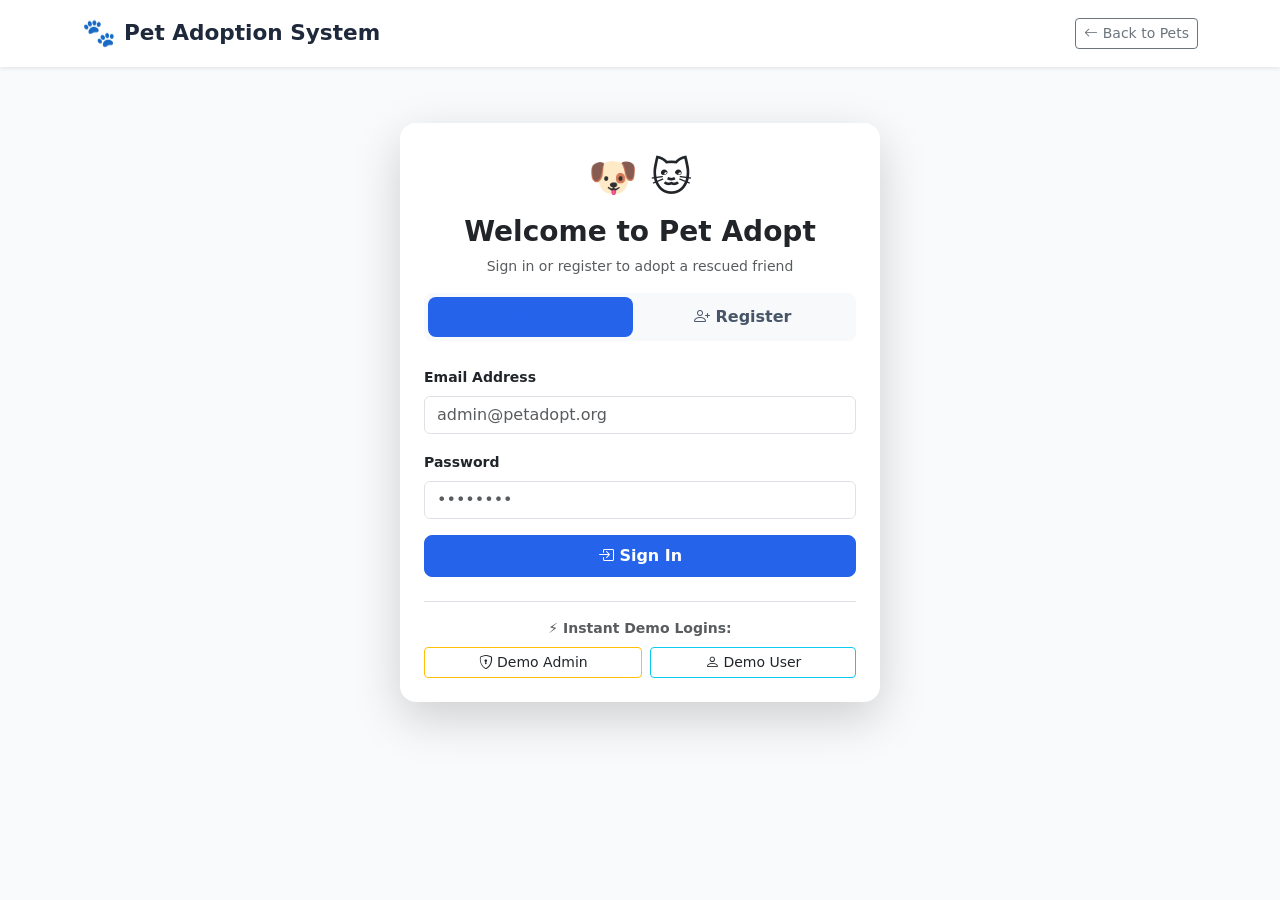
<file: target/classes/static/admin.html>
<!DOCTYPE html>
<html lang="en">
<head>
    <meta charset="UTF-8">
    <meta name="viewport" content="width=device-width, initial-scale=1.0">
    <title>Admin Portal - Pet Adoption Management System</title>
    <!-- Bootstrap 5 CSS -->
    <link href="https://cdn.jsdelivr.net/npm/bootstrap@5.3.2/dist/css/bootstrap.min.css" rel="stylesheet">
    <!-- Bootstrap Icons -->
    <link href="https://cdn.jsdelivr.net/npm/bootstrap-icons@1.11.3/font/bootstrap-icons.min.css" rel="stylesheet">
    <link rel="stylesheet" href="css/styles.css">
</head>
<body class="bg-light">

    <!-- Navbar -->
    <nav class="navbar navbar-expand-lg navbar-dark bg-dark sticky-top shadow-sm">
        <div class="container">
            <a class="navbar-brand d-flex align-items-center" href="index.html">
                <span class="brand-icon">🐾</span>
                <span>Pet Adoption Admin</span>
            </a>
            <div class="d-flex align-items-center gap-3">
                <a href="index.html" class="btn btn-outline-light btn-sm"><i class="bi bi-eye"></i> View Public Site</a>
                <button class="btn btn-danger btn-sm" onclick="Auth.logout()"><i class="bi bi-box-arrow-right"></i> Logout</button>
            </div>
        </div>
    </nav>

    <!-- Admin Header -->
    <header class="bg-white border-bottom py-3 mb-4">
        <div class="container d-flex flex-wrap justify-content-between align-items-center gap-2">
            <div>
                <h3 class="fw-bold mb-0 text-dark"><i class="bi bi-shield-lock-fill text-warning"></i> Shelter Administration</h3>
                <p class="text-muted small mb-0">Manage pet listings and review adoption applications.</p>
            </div>
            <div>
                <button class="btn btn-success fw-bold" onclick="openAddPetModal()">
                    <i class="bi bi-plus-circle-fill"></i> Add New Pet Record
                </button>
            </div>
        </div>
    </header>

    <!-- Main Content Container with Tabs -->
    <main class="container mb-5">
        <ul class="nav nav-tabs fw-bold mb-4" id="adminTabs" role="tablist">
            <li class="nav-item">
                <button class="nav-link active" id="requests-tab" data-bs-toggle="tab" data-bs-target="#requests-pane">
                    <i class="bi bi-file-earmark-check-fill text-primary"></i> Adoption Requests
                    <span id="requests-badge-count" class="badge bg-danger rounded-pill ms-1">0</span>
                </button>
            </li>
            <li class="nav-item">
                <button class="nav-link" id="pets-tab" data-bs-toggle="tab" data-bs-target="#pets-pane">
                    <i class="bi bi-collection-fill text-success"></i> Manage Pets
                    <span id="pets-badge-count" class="badge bg-secondary rounded-pill ms-1">0</span>
                </button>
            </li>
        </ul>

        <div class="tab-content">
            <!-- TAB 1: ADOPTION REQUESTS -->
            <div class="tab-pane fade show active" id="requests-pane">
                <div class="card border-0 shadow-sm rounded-4 overflow-hidden">
                    <div class="card-header bg-white py-3 d-flex justify-content-between align-items-center">
                        <h5 class="fw-bold mb-0">Adoption Applications Queue</h5>
                        <button class="btn btn-sm btn-outline-secondary" onclick="loadRequests()">
                            <i class="bi bi-arrow-clockwise"></i> Refresh Requests
                        </button>
                    </div>
                    <div class="table-responsive">
                        <table class="table table-hover align-middle mb-0">
                            <thead class="table-light">
                                <tr>
                                    <th>ID</th>
                                    <th>Pet</th>
                                    <th>Adopter Details</th>
                                    <th>Home Info & Reason</th>
                                    <th>Status</th>
                                    <th>Actions</th>
                                </tr>
                            </thead>
                            <tbody id="requests-table-body">
                                <tr>
                                    <td colspan="6" class="text-center py-4 text-muted">Loading requests...</td>
                                </tr>
                            </tbody>
                        </table>
                    </div>
                </div>
            </div>

            <!-- TAB 2: MANAGE PETS -->
            <div class="tab-pane fade" id="pets-pane">
                <div class="card border-0 shadow-sm rounded-4 overflow-hidden">
                    <div class="card-header bg-white py-3 d-flex justify-content-between align-items-center">
                        <h5 class="fw-bold mb-0">All Pet Records</h5>
                        <button class="btn btn-sm btn-outline-secondary" onclick="loadPetsAdmin()">
                            <i class="bi bi-arrow-clockwise"></i> Refresh Pets
                        </button>
                    </div>
                    <div class="table-responsive">
                        <table class="table table-hover align-middle mb-0">
                            <thead class="table-light">
                                <tr>
                                    <th>Image</th>
                                    <th>Name</th>
                                    <th>Species & Breed</th>
                                    <th>Age & Gender</th>
                                    <th>Location</th>
                                    <th>Status</th>
                                    <th>Actions</th>
                                </tr>
                            </thead>
                            <tbody id="pets-table-body">
                                <tr>
                                    <td colspan="7" class="text-center py-4 text-muted">Loading pets...</td>
                                </tr>
                            </tbody>
                        </table>
                    </div>
                </div>
            </div>
        </div>
    </main>

    <!-- Add / Edit Pet Modal -->
    <div class="modal fade" id="petFormModal" tabindex="-1">
        <div class="modal-dialog modal-lg modal-dialog-centered">
            <div class="modal-content">
                <form id="pet-crud-form">
                    <div class="modal-header bg-dark text-white">
                        <h5 class="modal-title fw-bold" id="petModalTitle">Add New Pet</h5>
                        <button type="button" class="btn-close btn-close-white" data-bs-dismiss="modal"></button>
                    </div>
                    <div class="modal-body p-4">
                        <input type="hidden" id="pet-id">

                        <div class="row g-3">
                            <div class="col-md-6">
                                <label class="form-label small fw-bold">Pet Name *</label>
                                <input type="text" id="pet-name" class="form-control" required placeholder="e.g. Max, Bella">
                            </div>
                            <div class="col-md-3">
                                <label class="form-label small fw-bold">Species *</label>
                                <select id="pet-species" class="form-select" required>
                                    <option value="Dog">Dog</option>
                                    <option value="Cat">Cat</option>
                                    <option value="Rabbit">Rabbit</option>
                                    <option value="Other">Other</option>
                                </select>
                            </div>
                            <div class="col-md-3">
                                <label class="form-label small fw-bold">Gender</label>
                                <select id="pet-gender" class="form-select">
                                    <option value="Male">Male</option>
                                    <option value="Female">Female</option>
                                </select>
                            </div>

                            <div class="col-md-6">
                                <label class="form-label small fw-bold">Breed</label>
                                <input type="text" id="pet-breed" class="form-control" placeholder="e.g. Golden Retriever, Labrador">
                            </div>
                            <div class="col-md-3">
                                <label class="form-label small fw-bold">Age (Months)</label>
                                <input type="number" id="pet-age" class="form-control" min="1" placeholder="e.g. 18">
                            </div>
                            <div class="col-md-3">
                                <label class="form-label small fw-bold">Status</label>
                                <select id="pet-status" class="form-select">
                                    <option value="AVAILABLE">AVAILABLE</option>
                                    <option value="PENDING">PENDING</option>
                                    <option value="ADOPTED">ADOPTED</option>
                                </select>
                            </div>

                            <div class="col-md-6">
                                <label class="form-label small fw-bold">Health / Vaccination Status</label>
                                <input type="text" id="pet-health" class="form-control" placeholder="e.g. Vaccinated, Dewormed, Spayed">
                            </div>
                            <div class="col-md-6">
                                <label class="form-label small fw-bold">Shelter Location</label>
                                <input type="text" id="pet-location" class="form-control" placeholder="e.g. Downtown Shelter">
                            </div>

                            <div class="col-12">
                                <label class="form-label small fw-bold">Photo Image URL</label>
                                <input type="url" id="pet-image" class="form-control" placeholder="https://images.unsplash.com/...">
                            </div>

                            <div class="col-12">
                                <label class="form-label small fw-bold">Description / Story</label>
                                <textarea id="pet-description" class="form-control" rows="3" placeholder="Temperament, behavior with other pets and kids..."></textarea>
                            </div>
                        </div>
                    </div>
                    <div class="modal-footer">
                        <button type="button" class="btn btn-secondary" data-bs-dismiss="modal">Cancel</button>
                        <button type="submit" class="btn btn-success fw-bold" id="save-pet-btn">Save Pet Record</button>
                    </div>
                </form>
            </div>
        </div>
    </div>

    <!-- Review Decision Modal -->
    <div class="modal fade" id="reviewDecisionModal" tabindex="-1">
        <div class="modal-dialog modal-dialog-centered">
            <div class="modal-content">
                <form id="decision-form">
                    <div class="modal-header">
                        <h5 class="modal-title fw-bold" id="decisionModalTitle">Review Application</h5>
                        <button type="button" class="btn-close" data-bs-dismiss="modal"></button>
                    </div>
                    <div class="modal-body p-4">
                        <input type="hidden" id="decision-request-id">
                        <input type="hidden" id="decision-action">

                        <p id="decision-prompt" class="mb-3"></p>

                        <div class="mb-3">
                            <label class="form-label small fw-bold">Shelter Admin Note / Feedback</label>
                            <textarea id="decision-notes" class="form-control" rows="3" placeholder="Add guidance, schedule inspection, pickup instructions or reason for rejection..."></textarea>
                        </div>
                    </div>
                    <div class="modal-footer">
                        <button type="button" class="btn btn-light" data-bs-dismiss="modal">Cancel</button>
                        <button type="submit" class="btn fw-bold" id="decision-confirm-btn">Confirm Decision</button>
                    </div>
                </form>
            </div>
        </div>
    </div>

    <!-- Bootstrap 5 JS & Script -->
    <script src="https://cdn.jsdelivr.net/npm/bootstrap@5.3.2/dist/js/bootstrap.bundle.min.js"></script>
    <script src="js/api.js"></script>
    <script>
        let petModal = null;
        let decisionModal = null;
        let allPets = [];
        let allRequests = [];

        document.addEventListener('DOMContentLoaded', () => {
            const user = Auth.getUser();
            if (!user || user.role !== 'ADMIN') {
                alert('Access restricted to administrators only. Redirecting to login.');
                window.location.href = 'login.html';
                return;
            }

            petModal = new bootstrap.Modal(document.getElementById('petFormModal'));
            decisionModal = new bootstrap.Modal(document.getElementById('reviewDecisionModal'));

            document.getElementById('pet-crud-form').addEventListener('submit', handleSavePet);
            document.getElementById('decision-form').addEventListener('submit', handleConfirmDecision);

            loadRequests();
            loadPetsAdmin();
        });

        // ------------------ REQUESTS MANAGEMENT ------------------
        async function loadRequests() {
            try {
                allRequests = await Api.getAllAdoptionRequests();
                const pendingCount = allRequests.filter(r => r.status === 'PENDING').length;
                document.getElementById('requests-badge-count').innerText = pendingCount;

                const tbody = document.getElementById('requests-table-body');
                if (!allRequests || allRequests.length === 0) {
                    tbody.innerHTML = '<tr><td colspan="6" class="text-center py-4 text-muted">No adoption requests found.</td></tr>';
                    return;
                }

                tbody.innerHTML = allRequests.map(req => {
                    let badgeClass = 'bg-warning text-dark';
                    if (req.status === 'APPROVED') badgeClass = 'bg-success';
                    if (req.status === 'REJECTED') badgeClass = 'bg-danger';

                    return `
                        <tr>
                            <td><span class="badge bg-light text-dark border">#${req.id}</span></td>
                            <td>
                                <div class="d-flex align-items-center gap-2">
                                    <img src="${req.pet.imageUrl || 'https://images.unsplash.com/photo-1543466835-00a7907e9de1?auto=format&fit=crop&w=600&q=80'}" 
                                         class="rounded" style="width: 45px; height: 45px; object-fit: cover;">
                                    <div>
                                        <div class="fw-bold">${req.pet.name}</div>
                                        <div class="small text-muted">${req.pet.species} • ${req.pet.breed || ''}</div>
                                    </div>
                                </div>
                            </td>
                            <td>
                                <div class="fw-bold">${req.adopterName}</div>
                                <div class="small text-muted"><i class="bi bi-envelope"></i> ${req.adopterEmail}</div>
                                <div class="small text-muted"><i class="bi bi-telephone"></i> ${req.adopterPhone}</div>
                            </td>
                            <td style="max-width: 250px;">
                                <div class="small"><strong>Home:</strong> ${req.homeType || 'N/A'} (Other pets: ${req.hasOtherPets ? 'Yes' : 'No'})</div>
                                <div class="small text-truncate" title="${req.reason || ''}"><strong>Reason:</strong> ${req.reason || 'None provided'}</div>
                            </td>
                            <td><span class="badge ${badgeClass} px-2 py-1">${req.status}</span></td>
                            <td>
                                ${req.status === 'PENDING' ? `
                                    <div class="btn-group btn-group-sm">
                                        <button class="btn btn-outline-success" title="Approve" onclick="promptDecision(${req.id}, 'APPROVED', '${req.adopterName}', '${req.pet.name}')">
                                            <i class="bi bi-check-lg"></i> Approve
                                        </button>
                                        <button class="btn btn-outline-danger" title="Reject" onclick="promptDecision(${req.id}, 'REJECTED', '${req.adopterName}', '${req.pet.name}')">
                                            <i class="bi bi-x-lg"></i> Reject
                                        </button>
                                    </div>
                                ` : `
                                    <span class="text-muted small">Reviewed</span>
                                `}
                            </td>
                        </tr>
                    `;
                }).join('');
            } catch (err) {
                showToast('Failed to load requests: ' + err.message, 'danger');
            }
        }

        function promptDecision(requestId, status, adopterName, petName) {
            document.getElementById('decision-request-id').value = requestId;
            document.getElementById('decision-action').value = status;
            document.getElementById('decisionModalTitle').innerText = status === 'APPROVED' ? 'Approve Adoption Request' : 'Reject Adoption Request';
            document.getElementById('decision-prompt').innerHTML = `
                Are you sure you want to <strong>${status}</strong> the adoption request from <strong>${adopterName}</strong> for <strong>${petName}</strong>?
                ${status === 'APPROVED' ? '<br><small class="text-success fw-bold">✓ This will immediately mark the pet as ADOPTED in the system.</small>' : ''}
            `;

            const confirmBtn = document.getElementById('decision-confirm-btn');
            confirmBtn.className = status === 'APPROVED' ? 'btn btn-success fw-bold' : 'btn btn-danger fw-bold';
            confirmBtn.innerText = status === 'APPROVED' ? 'Confirm Approval' : 'Confirm Rejection';

            document.getElementById('decision-notes').value = '';
            decisionModal.show();
        }

        async function handleConfirmDecision(e) {
            e.preventDefault();
            const requestId = document.getElementById('decision-request-id').value;
            const status = document.getElementById('decision-action').value;
            const notes = document.getElementById('decision-notes').value.trim();

            try {
                await Api.updateRequestStatus(requestId, status, notes);
                decisionModal.hide();
                showToast(`Request #${requestId} has been marked as ${status}!`, 'success');
                loadRequests();
                loadPetsAdmin();
            } catch (err) {
                showToast('Action failed: ' + err.message, 'danger');
            }
        }

        // ------------------ PETS CRUD MANAGEMENT ------------------
        async function loadPetsAdmin() {
            try {
                allPets = await Api.getAllPets();
                document.getElementById('pets-badge-count').innerText = allPets.length;

                const tbody = document.getElementById('pets-table-body');
                if (!allPets || allPets.length === 0) {
                    tbody.innerHTML = '<tr><td colspan="7" class="text-center py-4 text-muted">No pets available.</td></tr>';
                    return;
                }

                tbody.innerHTML = allPets.map(pet => {
                    let badgeClass = 'bg-success';
                    if (pet.status === 'PENDING') badgeClass = 'bg-warning text-dark';
                    if (pet.status === 'ADOPTED') badgeClass = 'bg-primary';

                    return `
                        <tr>
                            <td>
                                <img src="${pet.imageUrl || 'https://images.unsplash.com/photo-1543466835-00a7907e9de1?auto=format&fit=crop&w=600&q=80'}" 
                                     class="rounded" style="width: 50px; height: 50px; object-fit: cover;">
                            </td>
                            <td class="fw-bold">${pet.name}</td>
                            <td>${pet.species} <span class="text-muted small">(${pet.breed || 'Mixed'})</span></td>
                            <td>${pet.ageMonths ? pet.ageMonths + ' mos' : 'N/A'} • ${pet.gender || 'N/A'}</td>
                            <td>${pet.location || 'Shelter'}</td>
                            <td><span class="badge ${badgeClass}">${pet.status}</span></td>
                            <td>
                                <div class="btn-group btn-group-sm">
                                    <button class="btn btn-outline-primary" onclick="openEditPetModal(${pet.id})" title="Edit">
                                        <i class="bi bi-pencil-square"></i>
                                    </button>
                                    <button class="btn btn-outline-danger" onclick="deletePetRecord(${pet.id}, '${pet.name}')" title="Delete">
                                        <i class="bi bi-trash-fill"></i>
                                    </button>
                                </div>
                            </td>
                        </tr>
                    `;
                }).join('');
            } catch (err) {
                showToast('Failed to load pets: ' + err.message, 'danger');
            }
        }

        function openAddPetModal() {
            document.getElementById('petModalTitle').innerText = 'Add New Pet Record';
            document.getElementById('pet-crud-form').reset();
            document.getElementById('pet-id').value = '';
            document.getElementById('pet-status').value = 'AVAILABLE';
            petModal.show();
        }

        function openEditPetModal(id) {
            const pet = allPets.find(p => p.id === id);
            if (!pet) return;

            document.getElementById('petModalTitle').innerText = `Edit ${pet.name}'s Record`;
            document.getElementById('pet-id').value = pet.id;
            document.getElementById('pet-name').value = pet.name;
            document.getElementById('pet-species').value = pet.species;
            document.getElementById('pet-breed').value = pet.breed || '';
            document.getElementById('pet-gender').value = pet.gender || 'Male';
            document.getElementById('pet-age').value = pet.ageMonths || '';
            document.getElementById('pet-status').value = pet.status;
            document.getElementById('pet-health').value = pet.healthStatus || '';
            document.getElementById('pet-location').value = pet.location || '';
            document.getElementById('pet-image').value = pet.imageUrl || '';
            document.getElementById('pet-description').value = pet.description || '';

            petModal.show();
        }

        async function handleSavePet(e) {
            e.preventDefault();
            const id = document.getElementById('pet-id').value;
            const petData = {
                name: document.getElementById('pet-name').value.trim(),
                species: document.getElementById('pet-species').value,
                breed: document.getElementById('pet-breed').value.trim(),
                gender: document.getElementById('pet-gender').value,
                ageMonths: parseInt(document.getElementById('pet-age').value) || null,
                status: document.getElementById('pet-status').value,
                healthStatus: document.getElementById('pet-health').value.trim(),
                location: document.getElementById('pet-location').value.trim(),
                imageUrl: document.getElementById('pet-image').value.trim(),
                description: document.getElementById('pet-description').value.trim()
            };

            try {
                if (id) {
                    await Api.updatePet(id, petData);
                    showToast('Pet record updated successfully!', 'success');
                } else {
                    await Api.createPet(petData);
                    showToast('New pet added to shelter records!', 'success');
                }
                petModal.hide();
                loadPetsAdmin();
            } catch (err) {
                showToast('Failed to save pet: ' + err.message, 'danger');
            }
        }

        async function deletePetRecord(id, name) {
            if (!confirm(`Are you sure you want to delete ${name}'s record from the system?`)) return;

            try {
                await Api.deletePet(id);
                showToast(`Pet "${name}" deleted successfully`, 'success');
                loadPetsAdmin();
            } catch (err) {
                showToast('Delete failed: ' + err.message, 'danger');
            }
        }
    </script>
</body>
</html>
</file>
<file: target/classes/static/css/styles.css>
:root {
    --primary-color: #2563eb;
    --primary-hover: #1d4ed8;
    --secondary-color: #f59e0b;
    --accent-color: #10b981;
    --danger-color: #ef4444;
    --dark-color: #1e293b;
    --light-bg: #f8fafc;
    --card-shadow: 0 10px 15px -3px rgba(0, 0, 0, 0.08), 0 4px 6px -4px rgba(0, 0, 0, 0.05);
    --card-hover-shadow: 0 20px 25px -5px rgba(0, 0, 0, 0.12), 0 8px 10px -6px rgba(0, 0, 0, 0.08);
}

body {
    font-family: 'Segoe UI', system-ui, -apple-system, sans-serif;
    background-color: var(--light-bg);
    color: #334155;
    min-height: 100vh;
    display: flex;
    flex-direction: column;
}

main {
    flex: 1;
}

/* Navbar */
.navbar-brand {
    font-weight: 700;
    font-size: 1.35rem;
    color: #1e293b !important;
}

.brand-icon {
    font-size: 1.7rem;
    color: #f59e0b;
    margin-right: 0.5rem;
}

.nav-link {
    font-weight: 500;
    color: #475569 !important;
    transition: color 0.2s;
}

.nav-link:hover, .nav-link.active {
    color: var(--primary-color) !important;
}

/* Hero Section */
.hero-section {
    background: linear-gradient(135deg, #1e3a8a 0%, #2563eb 50%, #3b82f6 100%);
    color: white;
    padding: 4rem 1rem 3.5rem;
    border-radius: 0 0 2rem 2rem;
    margin-bottom: 2.5rem;
    position: relative;
    overflow: hidden;
}

.hero-section::before {
    content: "🐾 🐶 🐱 🐰 🐾";
    position: absolute;
    top: 10px;
    right: 20px;
    font-size: 2.5rem;
    opacity: 0.15;
    letter-spacing: 12px;
}

.hero-title {
    font-size: 2.75rem;
    font-weight: 800;
    letter-spacing: -0.5px;
}

.hero-subtitle {
    font-size: 1.25rem;
    opacity: 0.92;
    font-weight: 400;
}

/* Search and Filter Bar */
.filter-card {
    background: white;
    border-radius: 1rem;
    box-shadow: var(--card-shadow);
    padding: 1.5rem;
    margin-top: -3rem;
    position: relative;
    z-index: 10;
    border: 1px solid #e2e8f0;
}

/* Pet Cards */
.pet-card {
    border: none;
    border-radius: 1rem;
    overflow: hidden;
    background: white;
    box-shadow: var(--card-shadow);
    transition: transform 0.25s ease, box-shadow 0.25s ease;
    height: 100%;
    display: flex;
    flex-direction: column;
}

.pet-card:hover {
    transform: translateY(-5px);
    box-shadow: var(--card-hover-shadow);
}

.pet-card-img-wrapper {
    position: relative;
    height: 220px;
    overflow: hidden;
    background-color: #e2e8f0;
}

.pet-card-img {
    width: 100%;
    height: 100%;
    object-fit: cover;
    transition: transform 0.4s ease;
}

.pet-card:hover .pet-card-img {
    transform: scale(1.05);
}

.status-badge {
    position: absolute;
    top: 12px;
    right: 12px;
    font-size: 0.75rem;
    font-weight: 700;
    text-transform: uppercase;
    letter-spacing: 0.5px;
    padding: 0.35rem 0.75rem;
    border-radius: 9999px;
    box-shadow: 0 2px 4px rgba(0,0,0,0.2);
}

.status-available {
    background-color: #10b981;
    color: white;
}

.status-pending {
    background-color: #f59e0b;
    color: white;
}

.status-adopted {
    background-color: #6366f1;
    color: white;
}

.pet-meta-tag {
    display: inline-flex;
    align-items: center;
    gap: 0.35rem;
    background: #f1f5f9;
    color: #475569;
    padding: 0.25rem 0.65rem;
    border-radius: 0.5rem;
    font-size: 0.8rem;
    font-weight: 500;
    margin-right: 0.35rem;
    margin-bottom: 0.35rem;
}

/* Badges and Buttons */
.btn-primary {
    background-color: var(--primary-color);
    border-color: var(--primary-color);
    border-radius: 0.5rem;
    font-weight: 600;
    padding: 0.5rem 1.25rem;
}

.btn-primary:hover {
    background-color: var(--primary-hover);
    border-color: var(--primary-hover);
}

.btn-outline-primary {
    border-color: var(--primary-color);
    color: var(--primary-color);
    border-radius: 0.5rem;
    font-weight: 600;
}

.btn-outline-primary:hover {
    background-color: var(--primary-color);
    color: white;
}

/* Modal Styling */
.modal-content {
    border-radius: 1rem;
    border: none;
    box-shadow: 0 25px 50px -12px rgba(0, 0, 0, 0.25);
}

.modal-header {
    border-bottom: 1px solid #f1f5f9;
    padding: 1.25rem 1.5rem;
}

.modal-footer {
    border-top: 1px solid #f1f5f9;
    padding: 1.25rem 1.5rem;
}

/* Dashboard & Admin Tables */
.table-custom {
    background: white;
    border-radius: 0.75rem;
    overflow: hidden;
    box-shadow: var(--card-shadow);
}

.table-custom thead {
    background-color: #f8fafc;
    color: #475569;
    font-size: 0.85rem;
    text-transform: uppercase;
    letter-spacing: 0.5px;
}

/* Toast Container */
#toast-container {
    position: fixed;
    top: 1.5rem;
    right: 1.5rem;
    z-index: 9999;
}

/* Footer */
footer {
    background: #0f172a;
    color: #94a3b8;
    padding: 2.5rem 0 1.5rem;
    margin-top: 4rem;
}

footer a {
    color: #cbd5e1;
    text-decoration: none;
}

footer a:hover {
    color: white;
}
</file>
